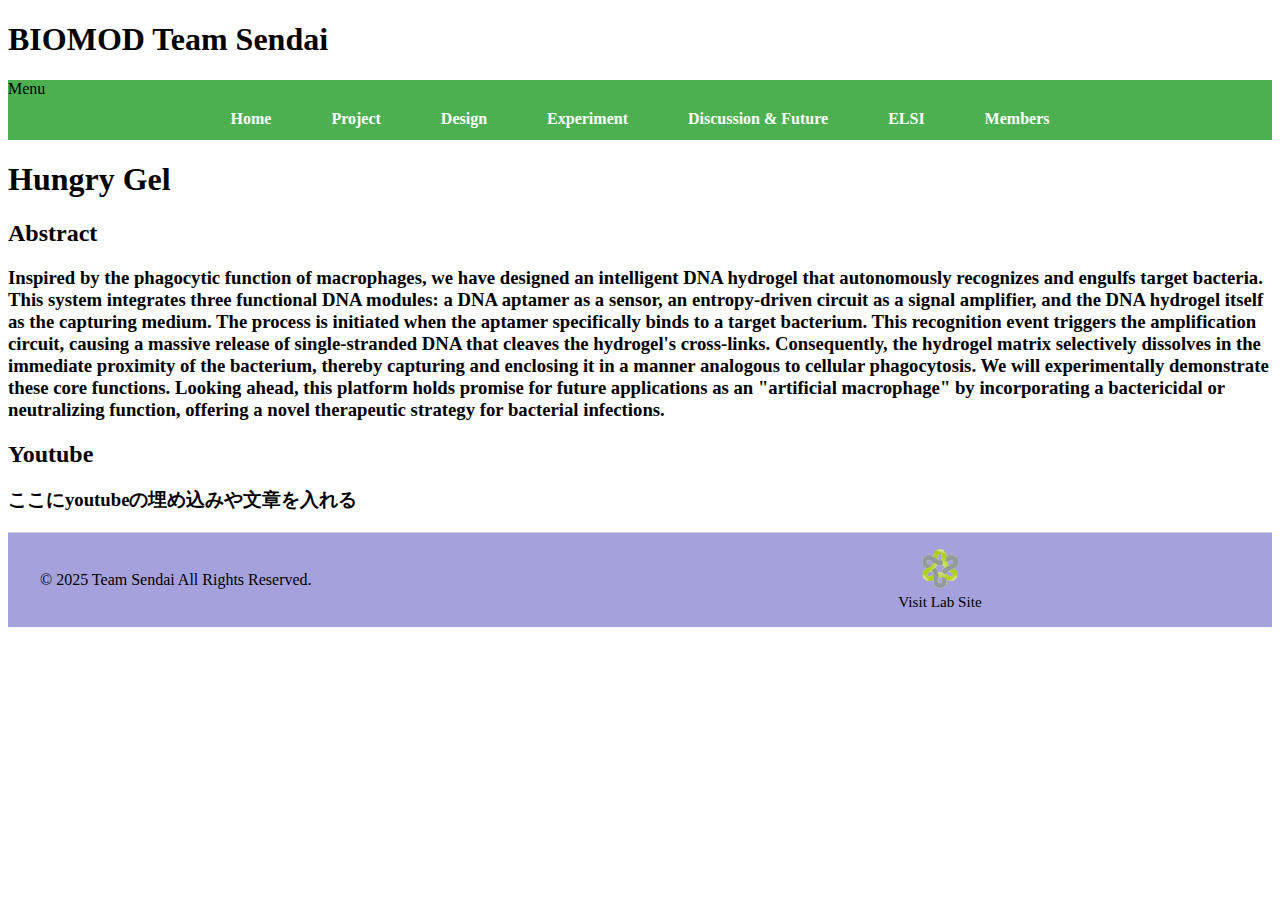
<file: index.html>
<!DOCTYPE html >
<html>
<head>
    <meta charset="utf-8" />
    <title>BIOMOD 2025 Team Sendai</title>
    <link rel="stylesheet" href="style.css" />
    <meta name="description" content="BIOMOD 2025 Team Sendai wiki" />
     <!--上は検索エンジンに表示されるやつ-->
    <meta name="viewport" content="width=device-width, initial-scale=1.0">
    <!--上はスマホ用、拡大率の設定とか-->
    <link rel="icon" type="image/x-icon" href="favicon.ico">
    <!--上はファビコン(ブックマークで表示されるやつ)-->

    <!-- <script src="script.js"></script> 
     ここスマホ用にJS書かないと-->
    
</head>
<body>
    <header><!--ヘッダー部分-->
        <h1>BIOMOD Team Sendai</h1>
    </header>
    <nav class="menu-nav">
    <div class="menu-label">Menu</div>
    <ul class="menu-list">
        <li><a href="home.html">Home</a></li>
        <li><a href="project.html">Project</a></li>
        <li><a href="design.html">Design</a></li>
        <li><a href="experiment.html">Experiment</a></li>
        <li><a href="discussion_and_future.html">Discussion & Future</a></li>
        <li><a href="elsi.html">ELSI</a></li>
        <li><a href="members.html">Members</a></li>
    </ul>
    </nav>

    <main>
        <h1>Hungry Gel</h1>
    <div class="content">
        <section>
            <h2>Abstract</h2>
            <h3>Inspired by the phagocytic function of macrophages, 
                we have designed an intelligent DNA hydrogel 
                that autonomously recognizes and engulfs target bacteria. 
                This system integrates three functional DNA modules: a DNA aptamer as a sensor, 
                an entropy-driven circuit as a signal amplifier, and the DNA hydrogel itself 
                as the capturing medium. The process is initiated 
                when the aptamer specifically binds to a target bacterium. 
                This recognition event triggers the amplification circuit, 
                causing a massive release of single-stranded DNA that 
                cleaves the hydrogel's cross-links. Consequently, the hydrogel matrix selectively 
                dissolves in the immediate proximity of the bacterium, thereby 
                capturing and enclosing it in a manner analogous to cellular phagocytosis. 
                We will experimentally demonstrate these core functions. 
                Looking ahead, this platform holds promise for future applications 
                as an "artificial macrophage" by incorporating a bactericidal or neutralizing 
                function, offering a novel therapeutic strategy for bacterial infections.</h3>
        </section>
        <section>
            <h2>Youtube</h2>
            <h3>ここにyoutubeの埋め込みや文章を入れる</h3>
         </section>  
    </div>    
    </main>

    <footer class="footer-flex">
    <div class="footer-left">
        <p>&copy; 2025 Team Sendai  All Rights Reserved.</p>
    </div>
    <div class="footer-right">
        <a href="https://www.molbot.mech.tohoku.ac.jp/" target="_blank" rel="noopener">
            <img src="logo.png" alt="Lab Logo" style="height:40px; display:block; margin: 0 auto 4px auto;">
        </a>
        <p>Visit Lab Site</p>
    </div>
</footer>

</html>
</file>
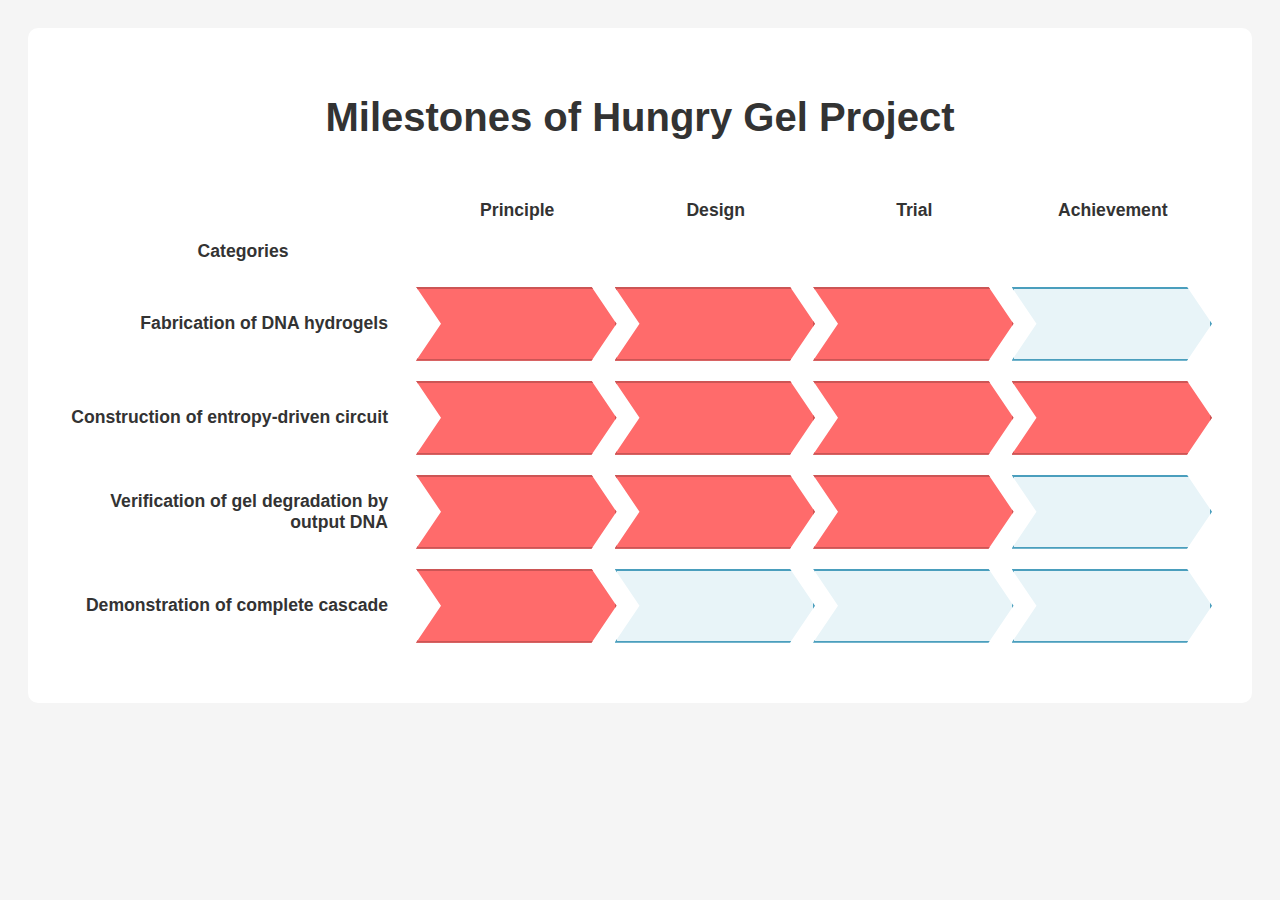
<file: a.html>
<!DOCTYPE html>
<html lang="en">
<head>
    <meta charset="UTF-8">
    <meta name="viewport" content="width=device-width, initial-scale=1.0">
    <title>Hungry Gel Milestones</title>
    <style>
        body {
            font-family: Arial, sans-serif;
            padding: 20px;
            background-color: #f5f5f5;
        }
        .container {
            max-width: 100%;
            margin: 0 auto;
            background-color: white;
            padding: 40px;
            border-radius: 10px;
        }
        h1 {
            text-align: center;
            font-size: 2.5em;
            margin-bottom: 50px;
            color: #333;
        }
        .header-row {
            display: grid;
            grid-template-columns: 350px repeat(4, 1fr);
            gap: 0;
            margin-bottom: 15px;
            align-items: center;
        }

        .header-item {
            text-align: center;
            font-weight: bold;
            font-size: 1.1em;
            color: #333;
            padding: 10px;
        }
        .milestone-row {
            display: grid;
            grid-template-columns: 350px repeat(4, 1fr);
            gap: 0;
            margin-bottom: 20px;
            align-items: center;
        }
        .milestone-label {
            font-weight: bold;
            font-size: 1.1em;
            text-align: right;
            padding-right: 30px;
            color: #333;
        }
        .arrow {
            height: 70px;
            background-color: #E8F4F8;
            border: 2px solid #4A9EBD;
            position: relative;
            margin-left: -2px;
            display: flex;
            align-items: center;
            justify-content: center;
            clip-path: polygon(0 0, calc(100% - 25px) 0, 100% 50%, calc(100% - 25px) 100%, 0 100%, 25px 50%);
        }
        .arrow:first-of-type {
            margin-left: 0;
            clip-path: polygon(0 0, calc(100% - 25px) 0, 100% 50%, calc(100% - 25px) 100%, 0 100%);
        }
        .arrow.filled {
            background-color: #FF6B6B;
            border-color: #CC5555;
        }
    </style>
</head>
<body>
    <div class="container">
        <h1>Milestones of Hungry Gel Project</h1>
        
        <div class="header-row">
            <div class="header-spacer"></div>
            <div class="header-item">Principle</div>
            <div class="header-item">Design</div>
            <div class="header-item">Trial</div>
            <div class="header-item">Achievement</div>
            <div class="header-item">Categories</div>
        </div>

        <div class="milestone-row">
            <div class="milestone-label">Fabrication of DNA hydrogels</div>
            <div class="arrow filled"></div>
            <div class="arrow filled"></div>
            <div class="arrow filled"></div>
            <div class="arrow"></div>   
        </div>

        <div class="milestone-row">
            <div class="milestone-label">Construction of entropy-driven circuit</div>
            <div class="arrow filled"></div>
            <div class="arrow filled"></div>
            <div class="arrow filled"></div>
            <div class="arrow filled"></div>
        </div>

        <div class="milestone-row">
            <div class="milestone-label">Verification of gel degradation by output DNA</div>
            <div class="arrow filled"></div>
            <div class="arrow filled"></div>
            <div class="arrow filled"></div>
            <div class="arrow"></div>
        </div>
        
        <div class="milestone-row">
            <div class="milestone-label">Demonstration of complete cascade</div>
            <div class="arrow filled"></div>
            <div class="arrow"></div>
            <div class="arrow"></div>
            <div class="arrow"></div>
        </div>
    </div>
</body>
</html>
</file>
<file: style.css>
/* メニューを横並びにするだけのシンプルなスタイル例 */

/* メニュー全体の外枠 */
.menu-nav {
    width: 100%;
    background: #4CAF50;
    padding: 0;
    margin: 0;
}

/* メニューリストを横並びに */
.menu-list {
    display: flex;
    justify-content: center; /* 中央揃え */
    align-items: center;
    list-style: none;
    margin: 0;
    padding: 0;
    background: none;
    border: none;
    box-shadow: none;
}

/* メニュー項目 */
.menu-list li {
    margin: 0 12px;
}

/* メニューのリンク部分の見た目 */
.menu-list li a {
    display: block;
    padding: 12px 18px;
    color: #fff;
    text-decoration: none;
    font-weight: bold;
    border-radius: 4px;
    transition: background 0.2s;
}

/* ホバー時の色 */
.menu-list li a:hover {
    background: #388e3c;
}

/* スマホなど画面が狭い場合は縦並びに */
@media (max-width: 600px) {
    .menu-list {
        flex-direction: column;
        align-items: stretch;
    }
    .menu-list li {
        margin: 0;
    }
    .menu-list li a {
        border-radius: 0;
        border-bottom: 1px solid #388e3c;
    }
}

/* ここから本文のスタイル*/
/* style.cssに追加 */
/* 画像2枚を横並びにする */
.image-row {
    display: flex;
    justify-content: center;
    align-items: flex-start;
    gap: 24px; /* 画像間のスペース */
    margin: 16px 0;
}

.image-row img {
    display: block;
    max-width: 38%;
    height: auto;
}

/* ここまで本文のスタイル*/

/* フッターここから */

/* フッターを左右2分割し、中央揃え＆レスポンシブ対応 */
.footer-flex {
    display: flex;
    justify-content: space-between;
    align-items: center;
    padding: 16px 32px;
    background: rgba(104, 99, 199, 0.6);
    border-top: 1px solid #ccc;
    font-size: 1em;
}

.footer-left {
    text-align: left;
    flex: 1;
}

.footer-right {
    text-align: center;      /* 右側を中央揃えに変更 */
    flex: 1;
}

.footer-right img {
    height: 40px;
    display: block;          /* ブロック要素で中央寄せ */
    margin: 0 auto 4px auto; /* 上下中央寄せ */
}

.footer-right p {
    margin: 4px 0 0 0;
    font-size: 0.95em;
    text-align: center;      /* テキストも中央揃え */
}

/* スマホなど画面が狭い場合は縦並びに */
@media (max-width: 600px) {
    .footer-flex {
        flex-direction: column;
        text-align: center;
        padding: 12px 8px;
    }
    .footer-left, .footer-right {
        flex: unset;
        width: 100%;
        text-align: center;
    }
    .footer-right img {
        margin: 0 auto 4px auto;
    }
}

/*フッターここまで
</file>
